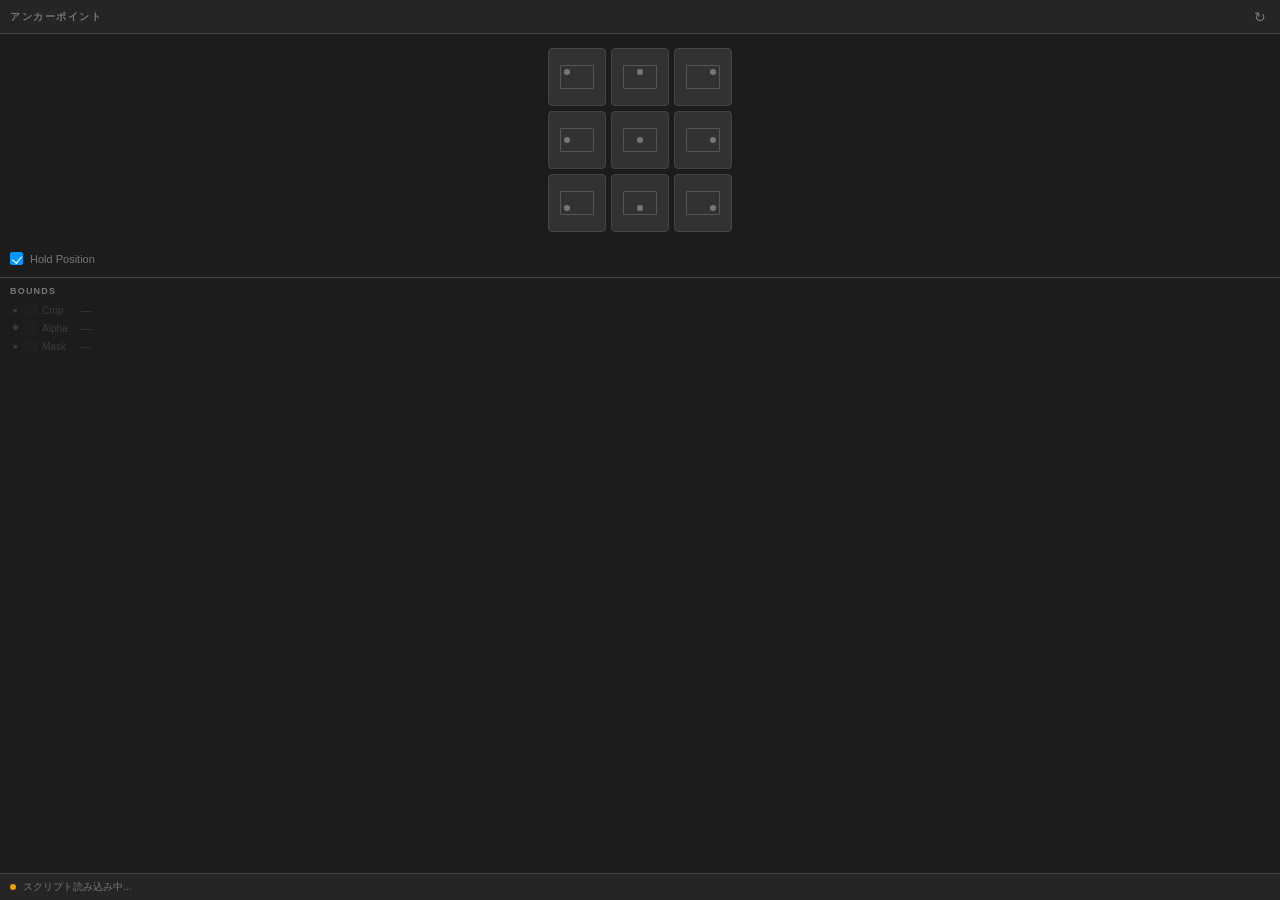
<file: Anchor/index.html>
<!DOCTYPE html>
<html lang="ja">
<head>
  <meta charset="UTF-8">
  <title>アンカー</title>
  <link rel="stylesheet" href="css/style.css">
</head>
<body>
  <div id="app">

    <!-- Header -->
    <div class="header">
      <span class="header-title">アンカーポイント</span>
      <button id="btn-refresh" class="icon-btn" title="クリップ情報を更新">&#8635;</button>
    </div>

    <!-- 3x3 Snap Grid -->
    <div class="grid-section">
      <div class="snap-grid">
        <button class="snap-btn pos-7" data-pos="7" title="左上">
          <div class="btn-frame"><span class="btn-dot"></span></div>
        </button>
        <button class="snap-btn pos-8" data-pos="8" title="上中央">
          <div class="btn-frame"><span class="btn-dot"></span></div>
        </button>
        <button class="snap-btn pos-9" data-pos="9" title="右上">
          <div class="btn-frame"><span class="btn-dot"></span></div>
        </button>

        <button class="snap-btn pos-4" data-pos="4" title="左中央">
          <div class="btn-frame"><span class="btn-dot"></span></div>
        </button>
        <button class="snap-btn pos-5" data-pos="5" title="中央">
          <div class="btn-frame"><span class="btn-dot"></span></div>
        </button>
        <button class="snap-btn pos-6" data-pos="6" title="右中央">
          <div class="btn-frame"><span class="btn-dot"></span></div>
        </button>

        <button class="snap-btn pos-1" data-pos="1" title="左下">
          <div class="btn-frame"><span class="btn-dot"></span></div>
        </button>
        <button class="snap-btn pos-2" data-pos="2" title="下中央">
          <div class="btn-frame"><span class="btn-dot"></span></div>
        </button>
        <button class="snap-btn pos-3" data-pos="3" title="右下">
          <div class="btn-frame"><span class="btn-dot"></span></div>
        </button>
      </div>
    </div>

    <!-- Options -->
    <div class="options-section">
      <label class="check-label" title="位置を固定してアンカーポイントのみ移動">
        <input type="checkbox" id="chk-hold" checked>
        <span class="check-custom"></span>
        Hold Position
      </label>
    </div>

    <!-- Bounds detection -->
    <div class="detect-section">
      <div class="detect-title">BOUNDS</div>

      <div id="row-crop" class="detect-row">
        <span class="detect-icon">&#9632;</span>
        <label class="detect-chk-label" title="クロップエフェクトの範囲を基準にする">
          <input type="checkbox" id="chk-crop" disabled>
          <span class="chk-sm"></span>
        </label>
        <span class="detect-label">Crop</span>
        <span id="val-crop" class="detect-val">—</span>
      </div>

      <div id="row-alpha" class="detect-row">
        <span class="detect-icon">&#9670;</span>
        <label class="detect-chk-label" title="アルファチャンネルの不透明領域を基準にする">
          <input type="checkbox" id="chk-alpha" disabled>
          <span class="chk-sm"></span>
        </label>
        <span class="detect-label">Alpha</span>
        <span id="val-alpha" class="detect-val">—</span>
      </div>

      <div id="row-mask" class="detect-row">
        <span class="detect-icon">&#9632;</span>
        <label class="detect-chk-label" title="マスクの範囲を基準にする">
          <input type="checkbox" id="chk-mask" disabled>
          <span class="chk-sm"></span>
        </label>
        <span class="detect-label">Mask</span>
        <span id="val-mask" class="detect-val">—</span>
      </div>

      <!-- Transform effects (動的生成、検出時のみ表示) -->
      <div id="transform-section" style="display:none;">
        <div class="detect-title tfx-title">TRANSFORM</div>
        <div id="transform-rows"></div>
      </div>

      <!-- Mask manual input (hidden by default) -->
      <div id="mask-manual" style="display:none;">
        <div class="manual-title">マスク範囲を手動入力 (%)</div>
        <div class="manual-grid">
          <span class="manual-label">左</span><input id="mask-l" class="manual-inp" type="number" value="0" min="0" max="99">
          <span class="manual-label">右</span><input id="mask-r" class="manual-inp" type="number" value="0" min="0" max="99">
          <span class="manual-label">上</span><input id="mask-t" class="manual-inp" type="number" value="0" min="0" max="99">
          <span class="manual-label">下</span><input id="mask-b" class="manual-inp" type="number" value="0" min="0" max="99">
        </div>
        <button id="mask-apply" class="manual-apply">適用</button>
      </div>
    </div>

    <!-- Status bar -->
    <div class="status-bar">
      <span id="status-dot" class="status-dot ready"></span>
      <span id="status-text">クリップを選択してください</span>
    </div>

  </div>

  <canvas id="alpha-canvas" style="display:none;"></canvas>
  <img id="alpha-img" style="display:none;" crossorigin="anonymous">

  <script src="js/CSInterface.js"></script>
  <script src="js/main.js"></script>
</body>
</html>
</file>
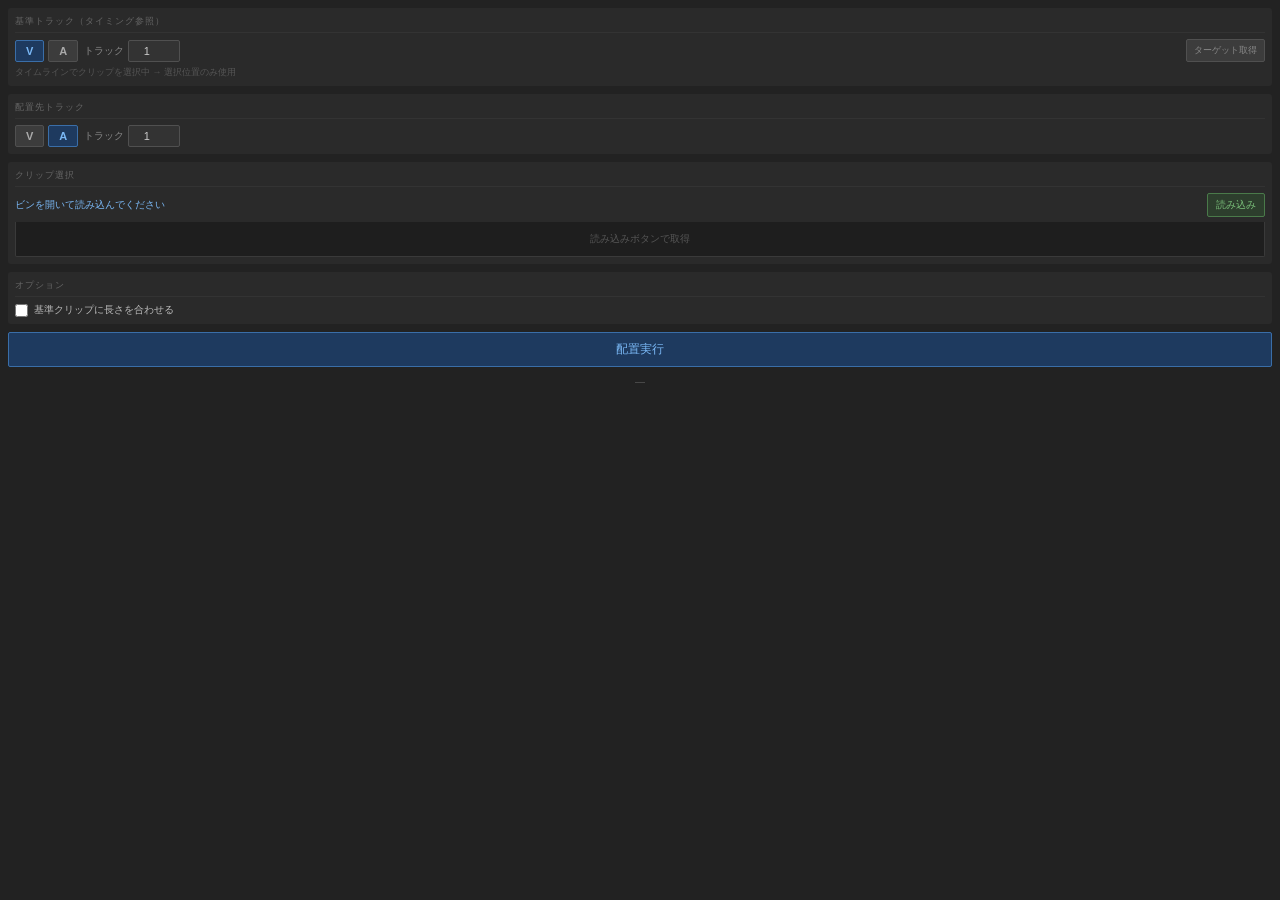
<file: ClipPlace/index.html>
<!DOCTYPE html>
<html>
<head>
<meta charset="UTF-8">
<style>
* { box-sizing: border-box; margin: 0; padding: 0; }
body {
  background: #222;
  color: #ccc;
  font-family: "Meiryo", "Yu Gothic", sans-serif;
  font-size: 11px;
  padding: 8px;
  user-select: none;
}

.section {
  background: #2a2a2a;
  border-radius: 3px;
  padding: 7px;
  margin-bottom: 8px;
}
.section-title {
  font-size: 9px;
  color: #666;
  letter-spacing: 1px;
  text-transform: uppercase;
  padding-bottom: 4px;
  margin-bottom: 6px;
  border-bottom: 1px solid #333;
}

/* トラック行 */
.track-row {
  display: flex;
  align-items: center;
  gap: 4px;
}
.type-btn {
  background: #3c3c3c;
  color: #aaa;
  border: 1px solid #505050;
  border-radius: 2px;
  padding: 4px 10px;
  font-size: 11px;
  font-family: inherit;
  font-weight: bold;
  cursor: pointer;
  flex-shrink: 0;
}
.type-btn:hover { background: #484848; }
.type-btn.on {
  background: #1e3a5f;
  color: #7ab8f5;
  border-color: #3a6ea8;
}
.track-num {
  background: #333;
  color: #ccc;
  border: 1px solid #505050;
  border-radius: 2px;
  padding: 4px 6px;
  font-size: 11px;
  width: 52px;
  text-align: center;
  font-family: inherit;
}
.track-num:focus { outline: none; border-color: #3a6ea8; }
.label { color: #888; font-size: 10px; white-space: nowrap; }
.auto-btn {
  background: #3c3c3c;
  color: #888;
  border: 1px solid #505050;
  border-radius: 2px;
  padding: 4px 7px;
  font-size: 9px;
  font-family: inherit;
  cursor: pointer;
  white-space: nowrap;
  margin-left: auto;
}
.auto-btn:hover { background: #484848; color: #bbb; }

/* クリップ選択セクション */
.clip-header {
  display: flex;
  align-items: center;
  gap: 5px;
  margin-bottom: 5px;
}
.bin-label {
  color: #7ab8f5;
  font-size: 10px;
  flex: 1;
  overflow: hidden;
  text-overflow: ellipsis;
  white-space: nowrap;
}
.load-btn {
  background: #2d3e2d;
  color: #7abf7a;
  border: 1px solid #4a7a4a;
  border-radius: 2px;
  padding: 4px 8px;
  font-size: 10px;
  font-family: inherit;
  cursor: pointer;
  white-space: nowrap;
  flex-shrink: 0;
}
.load-btn:hover { background: #3a5a3a; }

/* すべて選択行 */
.all-row {
  display: flex;
  align-items: center;
  gap: 5px;
  padding: 4px 5px;
  background: #333;
  border-radius: 2px 2px 0 0;
  border-bottom: 1px solid #444;
}
.all-row input[type="checkbox"] {
  width: 13px; height: 13px;
  accent-color: #3a6ea8;
  cursor: pointer;
  flex-shrink: 0;
}
.all-row label {
  cursor: pointer;
  color: #aaa;
  font-size: 10px;
}
.all-count {
  margin-left: auto;
  color: #666;
  font-size: 9px;
}

/* クリップ一覧 */
.clip-list {
  max-height: 120px;
  overflow-y: auto;
  background: #1e1e1e;
  border-radius: 0 0 2px 2px;
  border: 1px solid #3a3a3a;
  border-top: none;
}
.clip-list::-webkit-scrollbar { width: 6px; }
.clip-list::-webkit-scrollbar-track { background: #1e1e1e; }
.clip-list::-webkit-scrollbar-thumb { background: #444; border-radius: 3px; }
.clip-item {
  display: flex;
  align-items: center;
  gap: 5px;
  padding: 4px 5px;
  border-bottom: 1px solid #2a2a2a;
}
.clip-item:last-child { border-bottom: none; }
.clip-item:hover { background: #252525; }
.clip-item input[type="checkbox"] {
  width: 13px; height: 13px;
  accent-color: #3a6ea8;
  cursor: pointer;
  flex-shrink: 0;
}
.clip-item label {
  cursor: pointer;
  color: #bbb;
  font-size: 10px;
  overflow: hidden;
  text-overflow: ellipsis;
  white-space: nowrap;
}
.empty-msg {
  color: #555;
  font-size: 10px;
  padding: 10px;
  text-align: center;
}

/* オプション */
.check-row {
  display: flex;
  align-items: center;
  gap: 6px;
}
.check-row input[type="checkbox"] {
  width: 13px; height: 13px;
  accent-color: #3a6ea8;
  cursor: pointer;
  flex-shrink: 0;
}
.check-row label { cursor: pointer; color: #bbb; font-size: 10px; }
.hint { color: #555; font-size: 9px; margin-top: 4px; }

/* 実行ボタン */
.exec-btn {
  width: 100%;
  background: #1e3a5f;
  color: #7ab8f5;
  border: 1px solid #3a6ea8;
  border-radius: 2px;
  padding: 8px;
  font-size: 12px;
  font-family: inherit;
  cursor: pointer;
  margin-bottom: 7px;
}
.exec-btn:hover { background: #274d7a; }
.exec-btn:active { background: #1a3050; }

/* ステータス */
.status {
  color: #555;
  font-size: 10px;
  min-height: 16px;
  text-align: center;
  padding: 2px 4px;
  word-break: break-all;
}
.status.ok      { color: #5fa85f; }
.status.err     { color: #c06060; }
.status.working { color: #888; }
</style>
</head>
<body>

<!-- 基準トラック -->
<div class="section">
  <div class="section-title">基準トラック（タイミング参照）</div>
  <div class="track-row">
    <button class="type-btn on" id="ref-V" onclick="setRefType(0)">V</button>
    <button class="type-btn"    id="ref-A" onclick="setRefType(1)">A</button>
    <span class="label" style="margin-left:2px">トラック</span>
    <input class="track-num" id="ref-num" type="number" value="1" min="1" max="99">
    <button class="auto-btn" onclick="autoDetect()">ターゲット取得</button>
  </div>
  <div class="hint" style="margin-top:4px">タイムラインでクリップを選択中 → 選択位置のみ使用</div>
</div>

<!-- 配置先トラック -->
<div class="section">
  <div class="section-title">配置先トラック</div>
  <div class="track-row">
    <button class="type-btn"    id="dest-V" onclick="setDestType(0)">V</button>
    <button class="type-btn on" id="dest-A" onclick="setDestType(1)">A</button>
    <span class="label" style="margin-left:2px">トラック</span>
    <input class="track-num" id="dest-num" type="number" value="1" min="1" max="99">
  </div>
</div>

<!-- クリップ選択 -->
<div class="section">
  <div class="section-title">クリップ選択</div>
  <div class="clip-header">
    <span class="bin-label" id="bin-label">ビンを開いて読み込んでください</span>
    <button class="load-btn" onclick="loadBin()">読み込み</button>
  </div>
  <div class="all-row" id="all-row" style="display:none">
    <input type="checkbox" id="chk-all" onchange="toggleAll(this.checked)" checked>
    <label for="chk-all">すべて選択</label>
    <span class="all-count" id="all-count"></span>
  </div>
  <div class="clip-list" id="clip-list">
    <div class="empty-msg">読み込みボタンで取得</div>
  </div>
</div>

<!-- オプション -->
<div class="section">
  <div class="section-title">オプション</div>
  <label class="check-row">
    <input type="checkbox" id="chk-duration">
    <label for="chk-duration">基準クリップに長さを合わせる</label>
  </label>
</div>

<button class="exec-btn" onclick="run()">配置実行</button>
<div class="status" id="status">—</div>

<script>
var refType    = 0; // 0=V, 1=A
var destType   = 1;
var loadedItems = []; // [{name, nodeId}]

function setRefType(t) {
  refType = t;
  document.getElementById('ref-V').classList.toggle('on', t === 0);
  document.getElementById('ref-A').classList.toggle('on', t === 1);
}
function setDestType(t) {
  destType = t;
  document.getElementById('dest-V').classList.toggle('on', t === 0);
  document.getElementById('dest-A').classList.toggle('on', t === 1);
}

function setStatus(msg) {
  var el = document.getElementById('status');
  if (!msg) { el.className = 'status'; el.textContent = '—'; return; }
  if (msg.indexOf('ERROR') === 0) {
    el.className = 'status err';
    el.textContent = msg.replace(/^ERROR:/, '');
  } else if (msg.indexOf('OK') === 0) {
    el.className = 'status ok';
    el.textContent = msg.replace(/^OK:/, '');
  } else {
    el.className = 'status working';
    el.textContent = msg;
  }
}

// ターゲットトラック自動取得
function autoDetect() {
  setStatus('取得中...');
  window.__adobe_cep__.evalScript('getTargetedTracks()', function(result) {
    if (!result || result.indexOf('ERROR') === 0) {
      setStatus(result || 'ERROR:取得失敗'); return;
    }
    var parts = result.replace('OK:', '').split(':');
    var v = parseInt(parts[0]);
    var a = parseInt(parts[1]);
    if (v > 0) { setRefType(0); document.getElementById('ref-num').value = v; }
    if (a > 0) { setDestType(1); document.getElementById('dest-num').value = a; }
    setStatus('OK:V' + (v > 0 ? v : '–') + ' / A' + (a > 0 ? a : '–') + ' 取得');
  });
}

// ビン内容読み込み
function loadBin() {
  setStatus('読み込み中...');
  window.__adobe_cep__.evalScript('getBinItems()', function(result) {
    if (!result || result.indexOf('ERROR') === 0) {
      setStatus(result || 'ERROR:読み込み失敗'); return;
    }
    // "OK:binName\tname1\tnodeId1\tname2\tnodeId2..."
    var parts = result.replace('OK:', '').split('\t');
    var binName = parts[0];
    loadedItems = [];
    for (var i = 1; i + 1 < parts.length; i += 2) {
      loadedItems.push({ name: parts[i], nodeId: parts[i + 1] });
    }
    renderList(binName);
    setStatus('OK:' + loadedItems.length + '件読み込み');
  });
}

// チェックボックス一覧描画
function renderList(binName) {
  document.getElementById('bin-label').textContent = binName || '';
  var list = document.getElementById('clip-list');
  list.innerHTML = '';

  if (loadedItems.length === 0) {
    list.innerHTML = '<div class="empty-msg">クリップが見つかりません</div>';
    document.getElementById('all-row').style.display = 'none';
    return;
  }

  for (var i = 0; i < loadedItems.length; i++) {
    var div = document.createElement('div');
    div.className = 'clip-item';
    var cb = document.createElement('input');
    cb.type = 'checkbox';
    cb.id = 'clip-' + i;
    cb.checked = true;
    cb.addEventListener('change', updateAllCheck);
    var lbl = document.createElement('label');
    lbl.htmlFor = 'clip-' + i;
    lbl.textContent = loadedItems[i].name;
    lbl.title = loadedItems[i].name;
    div.appendChild(cb);
    div.appendChild(lbl);
    list.appendChild(div);
  }

  document.getElementById('all-row').style.display = 'flex';
  document.getElementById('chk-all').checked = true;
  updateCount();
}

// すべて選択トグル
function toggleAll(checked) {
  var cbs = document.querySelectorAll('#clip-list input[type="checkbox"]');
  for (var i = 0; i < cbs.length; i++) cbs[i].checked = checked;
  updateCount();
}

// 個別チェック変更時にすべて選択の状態を更新
function updateAllCheck() {
  var cbs = document.querySelectorAll('#clip-list input[type="checkbox"]');
  var checkedCount = 0;
  for (var i = 0; i < cbs.length; i++) if (cbs[i].checked) checkedCount++;
  var allCb = document.getElementById('chk-all');
  allCb.indeterminate = (checkedCount > 0 && checkedCount < cbs.length);
  allCb.checked = (checkedCount === cbs.length);
  updateCount();
}

function updateCount() {
  var cbs = document.querySelectorAll('#clip-list input[type="checkbox"]');
  var checked = 0;
  for (var i = 0; i < cbs.length; i++) if (cbs[i].checked) checked++;
  document.getElementById('all-count').textContent = checked + ' / ' + cbs.length + '件';
}

// 配置実行
function run() {
  var selected = [];
  for (var i = 0; i < loadedItems.length; i++) {
    var cb = document.getElementById('clip-' + i);
    if (cb && cb.checked) selected.push(loadedItems[i].nodeId);
  }
  if (selected.length === 0) { setStatus('ERROR:クリップを1つ以上チェックしてください'); return; }

  var refNum  = parseInt(document.getElementById('ref-num').value)  || 1;
  var destNum = parseInt(document.getElementById('dest-num').value) || 1;
  var matchDur = document.getElementById('chk-duration').checked;

  setStatus('処理中...');
  var script = 'placeClipsByNodeIds("' + selected.join(',') + '",' +
    refType + ',' + refNum + ',' + destType + ',' + destNum + ',' + matchDur + ')';
  window.__adobe_cep__.evalScript(script, function(result) {
    setStatus(result || 'ERROR:応答なし');
  });
}
</script>
</body>
</html>
</file>
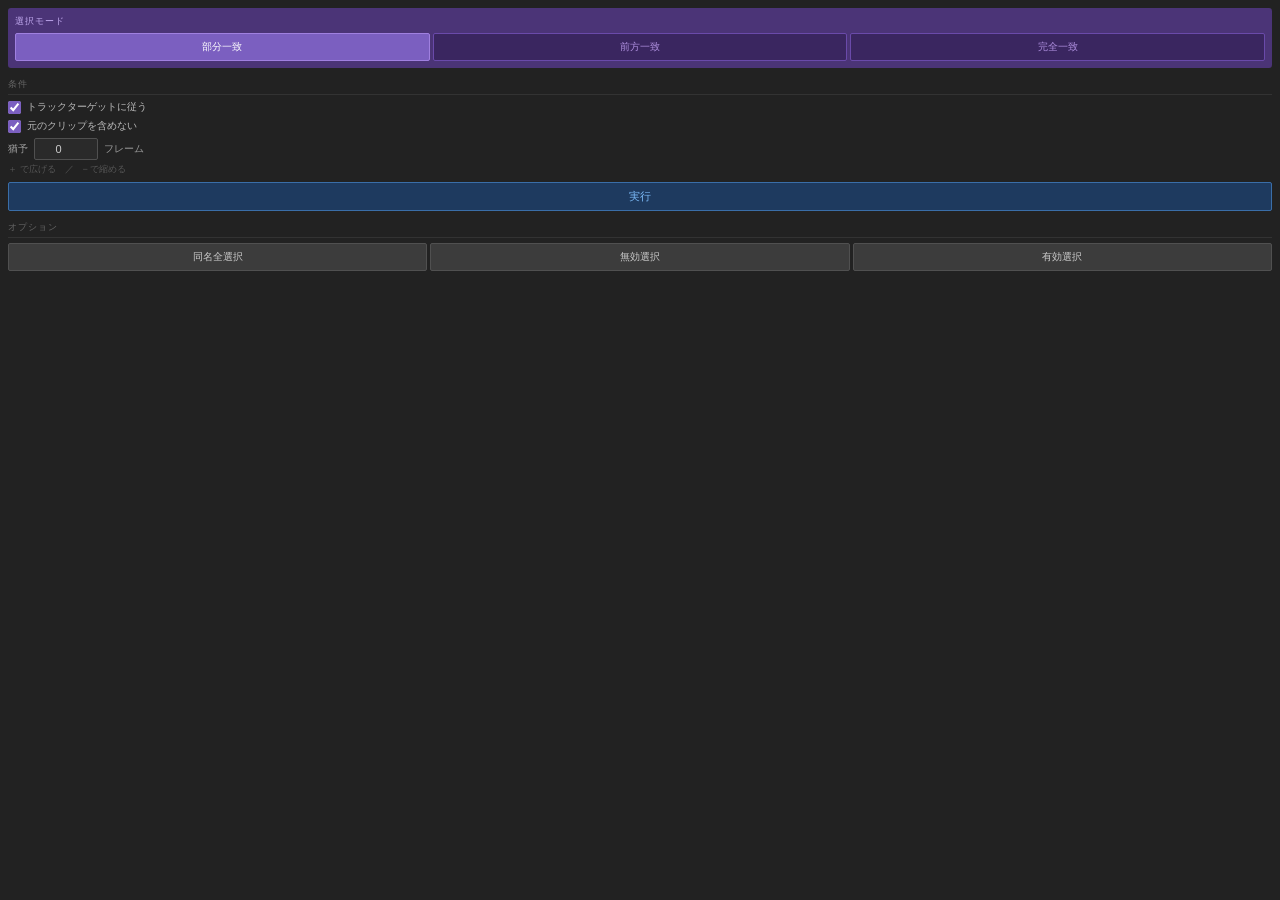
<file: 範囲select/index.html>
<!DOCTYPE html>
<html>
<head>
<meta charset="UTF-8">
<style>
* { box-sizing: border-box; margin: 0; padding: 0; }
body {
  background: #222;
  color: #ccc;
  font-family: "Meiryo", "Yu Gothic", sans-serif;
  font-size: 11px;
  padding: 8px;
  user-select: none;
}

/* ── 選択モードセクション ── */
.mode-section {
  background: #4b3477;
  border-radius: 3px;
  padding: 7px;
  margin-bottom: 10px;
}
.mode-title {
  font-size: 9px;
  color: #c0a8ee;
  letter-spacing: 1px;
  text-transform: uppercase;
  margin-bottom: 5px;
}
.mode-grid {
  display: grid;
  grid-template-columns: repeat(3, 1fr);
  gap: 3px;
}
.mode-btn {
  background: #3a2660;
  color: #b090e0;
  border: 1px solid #6a4aaa;
  border-radius: 2px;
  padding: 6px 3px;
  font-size: 10px;
  font-family: inherit;
  cursor: pointer;
  white-space: nowrap;
  overflow: hidden;
  text-overflow: ellipsis;
  width: 100%;
}
.mode-btn:hover { background: #513580; }
.mode-btn.on {
  background: #7b5fc0;
  color: #fff;
  border-color: #a080e0;
}

/* ── セクション共通 ── */
.section { margin-bottom: 10px; }
.section-title {
  font-size: 9px;
  color: #666;
  letter-spacing: 1px;
  text-transform: uppercase;
  padding-bottom: 3px;
  margin-bottom: 5px;
  border-bottom: 1px solid #333;
}

/* ── 条件セクション ── */
.check-row {
  display: flex;
  align-items: center;
  gap: 6px;
  margin-bottom: 5px;
}
.check-row input[type="checkbox"] {
  width: 13px;
  height: 13px;
  accent-color: #7b5fc0;
  cursor: pointer;
  flex-shrink: 0;
}
.check-row label { cursor: pointer; font-size: 10px; color: #bbb; }
.margin-row {
  display: flex;
  align-items: center;
  gap: 6px;
}
.margin-label { color: #999; font-size: 10px; white-space: nowrap; }
.margin-input {
  background: #2a2a2a;
  color: #ccc;
  border: 1px solid #505050;
  border-radius: 2px;
  padding: 4px 6px;
  font-size: 11px;
  width: 64px;
  text-align: center;
  font-family: inherit;
}
.margin-input:focus { outline: none; border-color: #7b5fc0; }
.hint { color: #555; font-size: 9px; margin-top: 3px; margin-bottom: 6px; }

/* ── ボタン共通 ── */
.btn {
  background: #3c3c3c;
  color: #ccc;
  border: 1px solid #505050;
  border-radius: 2px;
  padding: 6px 3px;
  font-size: 10px;
  font-family: inherit;
  cursor: pointer;
  white-space: nowrap;
  overflow: hidden;
  text-overflow: ellipsis;
  width: 100%;
}
.btn:hover { background: #484848; border-color: #666; }
.btn:active { background: #585858; }
.btn.exec {
  background: #1e3a5f;
  color: #7ab8f5;
  border-color: #3a6ea8;
  font-size: 11px;
}
.btn.exec:hover { background: #274d7a; }

/* ── オプションセクション ── */
.grid {
  display: grid;
  grid-template-columns: repeat(3, 1fr);
  gap: 3px;
}
</style>
</head>
<body>

<!-- 選択モード -->
<div class="mode-section">
  <div class="mode-title">選択モード</div>
  <div class="mode-grid">
    <button class="mode-btn on" id="mode-0" onclick="setMode(0)">部分一致</button>
    <button class="mode-btn"    id="mode-1" onclick="setMode(1)">前方一致</button>
    <button class="mode-btn"    id="mode-2" onclick="setMode(2)">完全一致</button>
  </div>
</div>

<!-- 条件（旧：オプション） -->
<div class="section">
  <div class="section-title">条件</div>

  <label class="check-row">
    <input type="checkbox" id="chk-target" checked>
    <label for="chk-target">トラックターゲットに従う</label>
  </label>

  <label class="check-row">
    <input type="checkbox" id="chk-exclude" checked>
    <label for="chk-exclude">元のクリップを含めない</label>
  </label>

  <div class="margin-row">
    <span class="margin-label">猶予</span>
    <input class="margin-input" id="margin" type="number" value="0" step="1">
    <span class="margin-label">フレーム</span>
  </div>
  <div class="hint">＋ で広げる　／　− で縮める</div>

  <button class="btn exec" onclick="run('rangeSelector')">実行</button>
</div>

<!-- オプション（旧：選択） -->
<div class="section">
  <div class="section-title">オプション</div>
  <div class="grid">
    <button class="btn" onclick="run('selectSameName')">同名全選択</button>
    <button class="btn" onclick="run('selectDisabled')">無効選択</button>
    <button class="btn" onclick="run('selectEnabled')">有効選択</button>
  </div>
</div>

<script>
var selectionMode = 0;

function setMode(m) {
  selectionMode = m;
  for (var i = 0; i < 3; i++) {
    document.getElementById('mode-' + i).classList.toggle('on', i === m);
  }
}

function run(funcName) {
  var followTargets   = document.getElementById('chk-target').checked;
  var excludeOriginal = document.getElementById('chk-exclude').checked;
  var marginFrames    = parseInt(document.getElementById('margin').value) || 0;
  window.__adobe_cep__.evalScript(
    funcName + '(' + followTargets + ', ' + excludeOriginal + ', ' + marginFrames + ', ' + selectionMode + ')',
    function() {}
  );
}
</script>
</body>
</html>
</file>
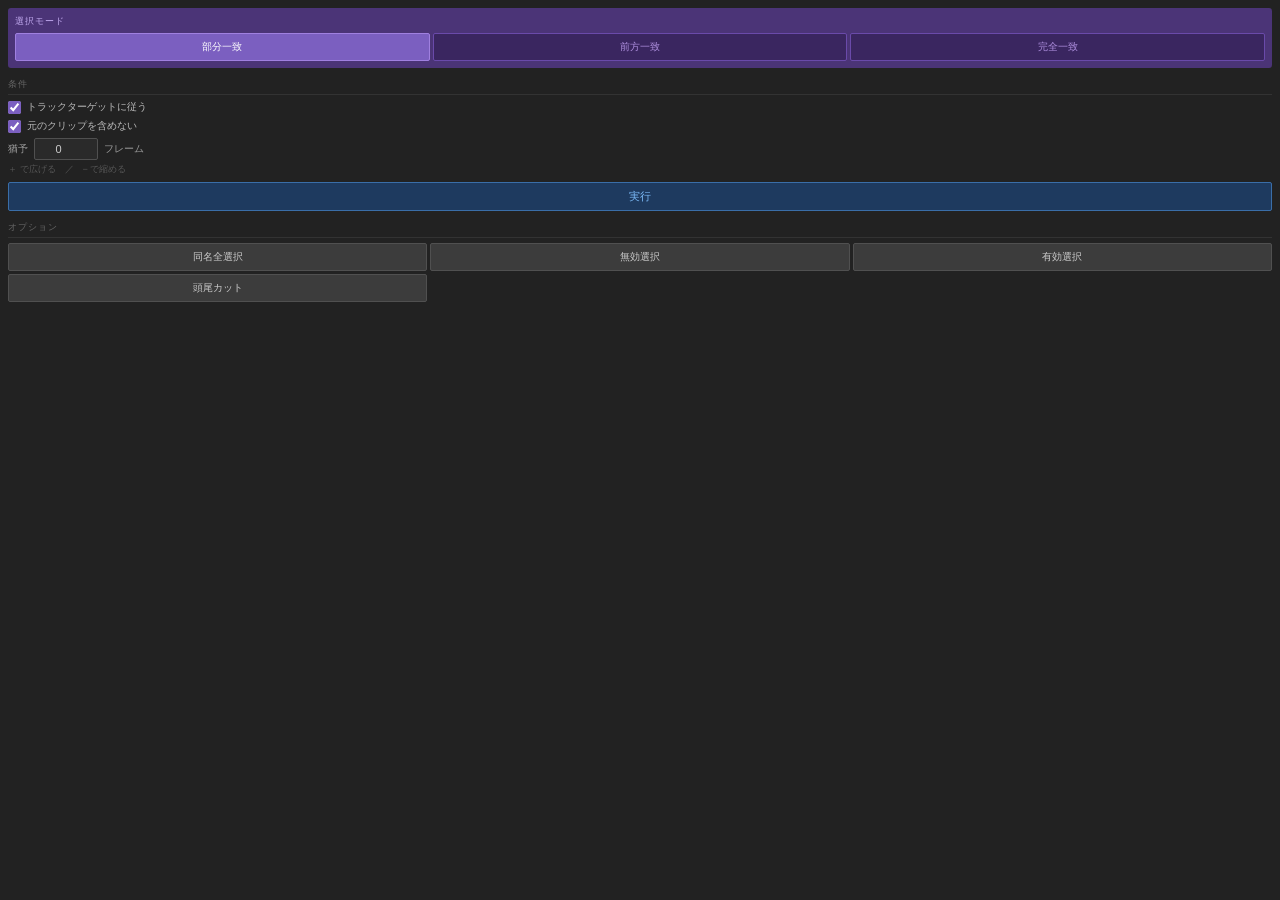
<file: _extension_update/範囲select/index.html>
<!DOCTYPE html>
<html>
<head>
<meta charset="UTF-8">
<style>
* { box-sizing: border-box; margin: 0; padding: 0; }
body {
  background: #222;
  color: #ccc;
  font-family: "Meiryo", "Yu Gothic", sans-serif;
  font-size: 11px;
  padding: 8px;
  user-select: none;
}

/* ── 選択モードセクション ── */
.mode-section {
  background: #4b3477;
  border-radius: 3px;
  padding: 7px;
  margin-bottom: 10px;
}
.mode-title {
  font-size: 9px;
  color: #c0a8ee;
  letter-spacing: 1px;
  text-transform: uppercase;
  margin-bottom: 5px;
}
.mode-grid {
  display: grid;
  grid-template-columns: repeat(3, 1fr);
  gap: 3px;
}
.mode-btn {
  background: #3a2660;
  color: #b090e0;
  border: 1px solid #6a4aaa;
  border-radius: 2px;
  padding: 6px 3px;
  font-size: 10px;
  font-family: inherit;
  cursor: pointer;
  white-space: nowrap;
  overflow: hidden;
  text-overflow: ellipsis;
  width: 100%;
}
.mode-btn:hover { background: #513580; }
.mode-btn.on {
  background: #7b5fc0;
  color: #fff;
  border-color: #a080e0;
}

/* ── セクション共通 ── */
.section { margin-bottom: 10px; }
.section-title {
  font-size: 9px;
  color: #666;
  letter-spacing: 1px;
  text-transform: uppercase;
  padding-bottom: 3px;
  margin-bottom: 5px;
  border-bottom: 1px solid #333;
}

/* ── 条件セクション ── */
.check-row {
  display: flex;
  align-items: center;
  gap: 6px;
  margin-bottom: 5px;
}
.check-row input[type="checkbox"] {
  width: 13px;
  height: 13px;
  accent-color: #7b5fc0;
  cursor: pointer;
  flex-shrink: 0;
}
.check-row label { cursor: pointer; font-size: 10px; color: #bbb; }
.margin-row {
  display: flex;
  align-items: center;
  gap: 6px;
}
.margin-label { color: #999; font-size: 10px; white-space: nowrap; }
.margin-input {
  background: #2a2a2a;
  color: #ccc;
  border: 1px solid #505050;
  border-radius: 2px;
  padding: 4px 6px;
  font-size: 11px;
  width: 64px;
  text-align: center;
  font-family: inherit;
}
.margin-input:focus { outline: none; border-color: #7b5fc0; }
.hint { color: #555; font-size: 9px; margin-top: 3px; margin-bottom: 6px; }

/* ── ボタン共通 ── */
.btn {
  background: #3c3c3c;
  color: #ccc;
  border: 1px solid #505050;
  border-radius: 2px;
  padding: 6px 3px;
  font-size: 10px;
  font-family: inherit;
  cursor: pointer;
  white-space: nowrap;
  overflow: hidden;
  text-overflow: ellipsis;
  width: 100%;
}
.btn:hover { background: #484848; border-color: #666; }
.btn:active { background: #585858; }
.btn.exec {
  background: #1e3a5f;
  color: #7ab8f5;
  border-color: #3a6ea8;
  font-size: 11px;
}
.btn.exec:hover { background: #274d7a; }

/* ── オプションセクション ── */
.grid {
  display: grid;
  grid-template-columns: repeat(3, 1fr);
  gap: 3px;
}
</style>
</head>
<body>

<!-- 選択モード -->
<div class="mode-section">
  <div class="mode-title">選択モード</div>
  <div class="mode-grid">
    <button class="mode-btn on" id="mode-0" onclick="setMode(0)">部分一致</button>
    <button class="mode-btn"    id="mode-1" onclick="setMode(1)">前方一致</button>
    <button class="mode-btn"    id="mode-2" onclick="setMode(2)">完全一致</button>
  </div>
</div>

<!-- 条件（旧：オプション） -->
<div class="section">
  <div class="section-title">条件</div>

  <label class="check-row">
    <input type="checkbox" id="chk-target" checked>
    <label for="chk-target">トラックターゲットに従う</label>
  </label>

  <label class="check-row">
    <input type="checkbox" id="chk-exclude" checked>
    <label for="chk-exclude">元のクリップを含めない</label>
  </label>

  <div class="margin-row">
    <span class="margin-label">猶予</span>
    <input class="margin-input" id="margin" type="number" value="0" step="1">
    <span class="margin-label">フレーム</span>
  </div>
  <div class="hint">＋ で広げる　／　− で縮める</div>

  <button class="btn exec" onclick="run('rangeSelector')">実行</button>
</div>

<!-- オプション（旧：選択） -->
<div class="section">
  <div class="section-title">オプション</div>
  <div class="grid">
    <button class="btn" onclick="run('selectSameName')">同名全選択</button>
    <button class="btn" onclick="run('selectDisabled')">無効選択</button>
    <button class="btn" onclick="run('selectEnabled')">有効選択</button>
    <button class="btn" onclick="run('razorSelectedClips')">頭尾カット</button>
  </div>
</div>

<script>
var selectionMode = 0;

function setMode(m) {
  selectionMode = m;
  for (var i = 0; i < 3; i++) {
    document.getElementById('mode-' + i).classList.toggle('on', i === m);
  }
}

function run(funcName) {
  var followTargets   = document.getElementById('chk-target').checked;
  var excludeOriginal = document.getElementById('chk-exclude').checked;
  var marginFrames    = parseInt(document.getElementById('margin').value) || 0;
  window.__adobe_cep__.evalScript(
    funcName + '(' + followTargets + ', ' + excludeOriginal + ', ' + marginFrames + ', ' + selectionMode + ')',
    function() {}
  );
}
</script>
</body>
</html>
</file>
<file: Anchor/css/style.css>
/* アンカー - style.css */

* {
  box-sizing: border-box;
  margin: 0;
  padding: 0;
}

:root {
  --bg-base:      #1c1c1c;
  --bg-section:   #252525;
  --bg-btn:       #323232;
  --bg-btn-hover: #3e3e3e;
  --border:       #444;
  --border-focus: #0696ff;
  --text-primary: #d4d4d4;
  --text-muted:   #777;
  --text-active:  #0696ff;
  --accent:       #0696ff;
  --accent-dim:   #0696ff33;
  --green:        #4caf50;
  --red:          #f44;
  --orange:       #e8a000;
}

html, body {
  width: 100%;
  height: 100%;
  overflow: hidden;
}

body {
  background: var(--bg-base);
  color: var(--text-primary);
  font-family: "Adobe Clean", "Segoe UI", sans-serif;
  font-size: 11px;
  user-select: none;
}

#app {
  display: flex;
  flex-direction: column;
  height: 100vh;
}

/* ── Header ─────────────────────────────────────────────────── */

.header {
  display: flex;
  align-items: center;
  justify-content: space-between;
  padding: 8px 10px 7px;
  background: var(--bg-section);
  border-bottom: 1px solid var(--border);
  flex-shrink: 0;
}

.header-title {
  font-size: 10px;
  font-weight: 700;
  letter-spacing: 1.5px;
  color: var(--text-muted);
}

.icon-btn {
  background: transparent;
  border: none;
  color: var(--text-muted);
  font-size: 14px;
  cursor: pointer;
  padding: 2px 4px;
  border-radius: 3px;
  line-height: 1;
  transition: color 0.15s;
}

.icon-btn:hover { color: var(--text-primary); }

/* ── Snap Grid ───────────────────────────────────────────────── */

.grid-section {
  display: flex;
  justify-content: center;
  align-items: center;
  padding: 14px 10px;
  flex-shrink: 0;
}

.snap-grid {
  display: grid;
  grid-template-columns: repeat(3, 58px);
  grid-template-rows: repeat(3, 58px);
  gap: 5px;
}

.snap-btn {
  position: relative;
  width: 58px;
  height: 58px;
  background: var(--bg-btn);
  border: 1px solid var(--border);
  border-radius: 4px;
  cursor: pointer;
  transition: background 0.12s, border-color 0.12s, transform 0.08s;
  display: flex;
  align-items: center;
  justify-content: center;
  padding: 0;
}

.snap-btn:hover {
  background: var(--bg-btn-hover);
  border-color: var(--border-focus);
}

.snap-btn:active {
  transform: scale(0.93);
  background: var(--accent-dim);
  border-color: var(--accent);
}

.snap-btn.flashing {
  background: var(--accent-dim);
  border-color: var(--accent);
}

.btn-frame {
  position: relative;
  width: 34px;
  height: 24px;
  border: 1.5px solid #555;
  border-radius: 1px;
}

.snap-btn:hover .btn-frame  { border-color: #777; }

.btn-dot {
  position: absolute;
  width: 6px;
  height: 6px;
  background: var(--text-muted);
  border-radius: 50%;
  transition: background 0.12s;
}

.snap-btn:hover .btn-dot    { background: var(--text-primary); }
.snap-btn:active .btn-dot   { background: var(--accent); }
.snap-btn.flashing .btn-dot { background: var(--accent); }

.pos-7 .btn-dot { top: 3px; left: 3px; }
.pos-8 .btn-dot { top: 3px; left: 50%; transform: translateX(-50%); }
.pos-9 .btn-dot { top: 3px; right: 3px; }
.pos-4 .btn-dot { top: 50%; left: 3px; transform: translateY(-50%); }
.pos-5 .btn-dot { top: 50%; left: 50%; transform: translate(-50%, -50%); }
.pos-6 .btn-dot { top: 50%; right: 3px; transform: translateY(-50%); }
.pos-1 .btn-dot { bottom: 3px; left: 3px; }
.pos-2 .btn-dot { bottom: 3px; left: 50%; transform: translateX(-50%); }
.pos-3 .btn-dot { bottom: 3px; right: 3px; }

/* ── Options ─────────────────────────────────────────────────── */

.options-section {
  padding: 2px 10px 8px;
  flex-shrink: 0;
}

.check-label {
  display: flex;
  align-items: center;
  gap: 7px;
  cursor: pointer;
  padding: 4px 0;
  color: var(--text-muted);
  transition: color 0.12s;
}

.check-label:hover { color: var(--text-primary); }

.check-label input[type="checkbox"] { display: none; }

.check-custom {
  display: inline-block;
  width: 13px;
  height: 13px;
  border: 1px solid var(--border);
  border-radius: 2px;
  background: var(--bg-btn);
  flex-shrink: 0;
  position: relative;
  transition: border-color 0.12s, background 0.12s;
}

.check-label input:checked + .check-custom {
  background: var(--accent);
  border-color: var(--accent);
}

.check-label input:checked + .check-custom::after {
  content: "";
  position: absolute;
  left: 3px;
  top: 1px;
  width: 5px;
  height: 8px;
  border: 1.5px solid #fff;
  border-top: none;
  border-left: none;
  transform: rotate(40deg);
}

/* ── Bounds Detection Section ────────────────────────────────── */

.detect-section {
  flex: 1;
  padding: 8px 10px 6px;
  border-top: 1px solid var(--border);
  overflow-y: auto;
  overflow-x: hidden;
}

.detect-title {
  font-size: 9px;
  font-weight: 700;
  letter-spacing: 1.2px;
  color: var(--text-muted);
  margin-bottom: 5px;
}

.tfx-title {
  margin-top: 8px;
  padding-top: 7px;
  border-top: 1px solid var(--border);
}

.detect-row {
  display: flex;
  align-items: center;
  gap: 5px;
  padding: 3px 0;
  opacity: 0.35;
  transition: opacity 0.2s;
}

.detect-row.detected { opacity: 1; }

.detect-icon {
  font-size: 7px;
  color: var(--text-muted);
  width: 10px;
  text-align: center;
  flex-shrink: 0;
}

.detect-row.detected .detect-icon { color: var(--accent); }

/* Inline checkbox inside detect-row */
.detect-chk-label {
  display: flex;
  align-items: center;
  cursor: pointer;
  flex-shrink: 0;
}

.detect-chk-label input[type="checkbox"] { display: none; }

.chk-sm {
  display: inline-block;
  width: 12px;
  height: 12px;
  border: 1px solid #555;
  border-radius: 2px;
  background: var(--bg-btn);
  position: relative;
  transition: border-color 0.12s, background 0.12s;
}

.detect-row.detected .detect-chk-label .chk-sm {
  border-color: var(--border);
}

.detect-chk-label input:disabled + .chk-sm {
  opacity: 0.3;
  cursor: default;
}

.detect-chk-label input:not(:disabled) + .chk-sm {
  cursor: pointer;
}

.detect-chk-label input:not(:disabled):checked + .chk-sm {
  background: var(--accent);
  border-color: var(--accent);
}

.detect-chk-label input:not(:disabled):checked + .chk-sm::after {
  content: "";
  position: absolute;
  left: 2px;
  top: 0px;
  width: 5px;
  height: 7px;
  border: 1.5px solid #fff;
  border-top: none;
  border-left: none;
  transform: rotate(40deg);
}

.detect-label {
  font-size: 10px;
  color: var(--text-muted);
  width: 34px;
  flex-shrink: 0;
}

.detect-row.detected .detect-label { color: var(--text-primary); }

.detect-val {
  font-size: 10px;
  color: var(--text-muted);
  white-space: nowrap;
  overflow: hidden;
  text-overflow: ellipsis;
  flex: 1;
}

.detect-row.detected .detect-val { color: var(--text-active); }

/* ── Mask Manual Input ───────────────────────────────────────── */

#mask-manual {
  margin-top: 6px;
  padding: 7px 8px;
  background: var(--bg-section);
  border: 1px solid var(--border);
  border-radius: 3px;
}

.manual-title {
  font-size: 9px;
  color: var(--text-muted);
  margin-bottom: 5px;
  letter-spacing: 0.5px;
}

.manual-grid {
  display: grid;
  grid-template-columns: 16px 1fr 16px 1fr;
  gap: 4px 6px;
  align-items: center;
  margin-bottom: 6px;
}

.manual-label {
  font-size: 10px;
  color: var(--text-muted);
  text-align: right;
}

.manual-inp {
  width: 100%;
  background: var(--bg-btn);
  border: 1px solid var(--border);
  border-radius: 2px;
  color: var(--text-primary);
  font-size: 10px;
  padding: 2px 4px;
  text-align: right;
  -moz-appearance: textfield;
}

.manual-inp:focus {
  outline: none;
  border-color: var(--border-focus);
}

.manual-apply {
  width: 100%;
  background: var(--accent);
  border: none;
  border-radius: 3px;
  color: #fff;
  font-size: 10px;
  padding: 4px 0;
  cursor: pointer;
  transition: opacity 0.15s;
}

.manual-apply:hover { opacity: 0.85; }

/* ── Status Bar ──────────────────────────────────────────────── */

.status-bar {
  display: flex;
  align-items: center;
  gap: 7px;
  padding: 6px 10px;
  background: var(--bg-section);
  border-top: 1px solid var(--border);
  flex-shrink: 0;
}

.status-dot {
  width: 6px;
  height: 6px;
  border-radius: 50%;
  flex-shrink: 0;
  transition: background 0.2s;
}

.status-dot.ready   { background: var(--text-muted); }
.status-dot.ok      { background: var(--green); }
.status-dot.error   { background: var(--red); }
.status-dot.working { background: var(--orange); animation: pulse 0.8s infinite; }
.status-dot.alpha   { background: var(--accent); animation: pulse 0.8s infinite; }

@keyframes pulse {
  0%, 100% { opacity: 1; }
  50%       { opacity: 0.3; }
}

#status-text {
  font-size: 10px;
  color: var(--text-muted);
  white-space: nowrap;
  overflow: hidden;
  text-overflow: ellipsis;
}
</file>
